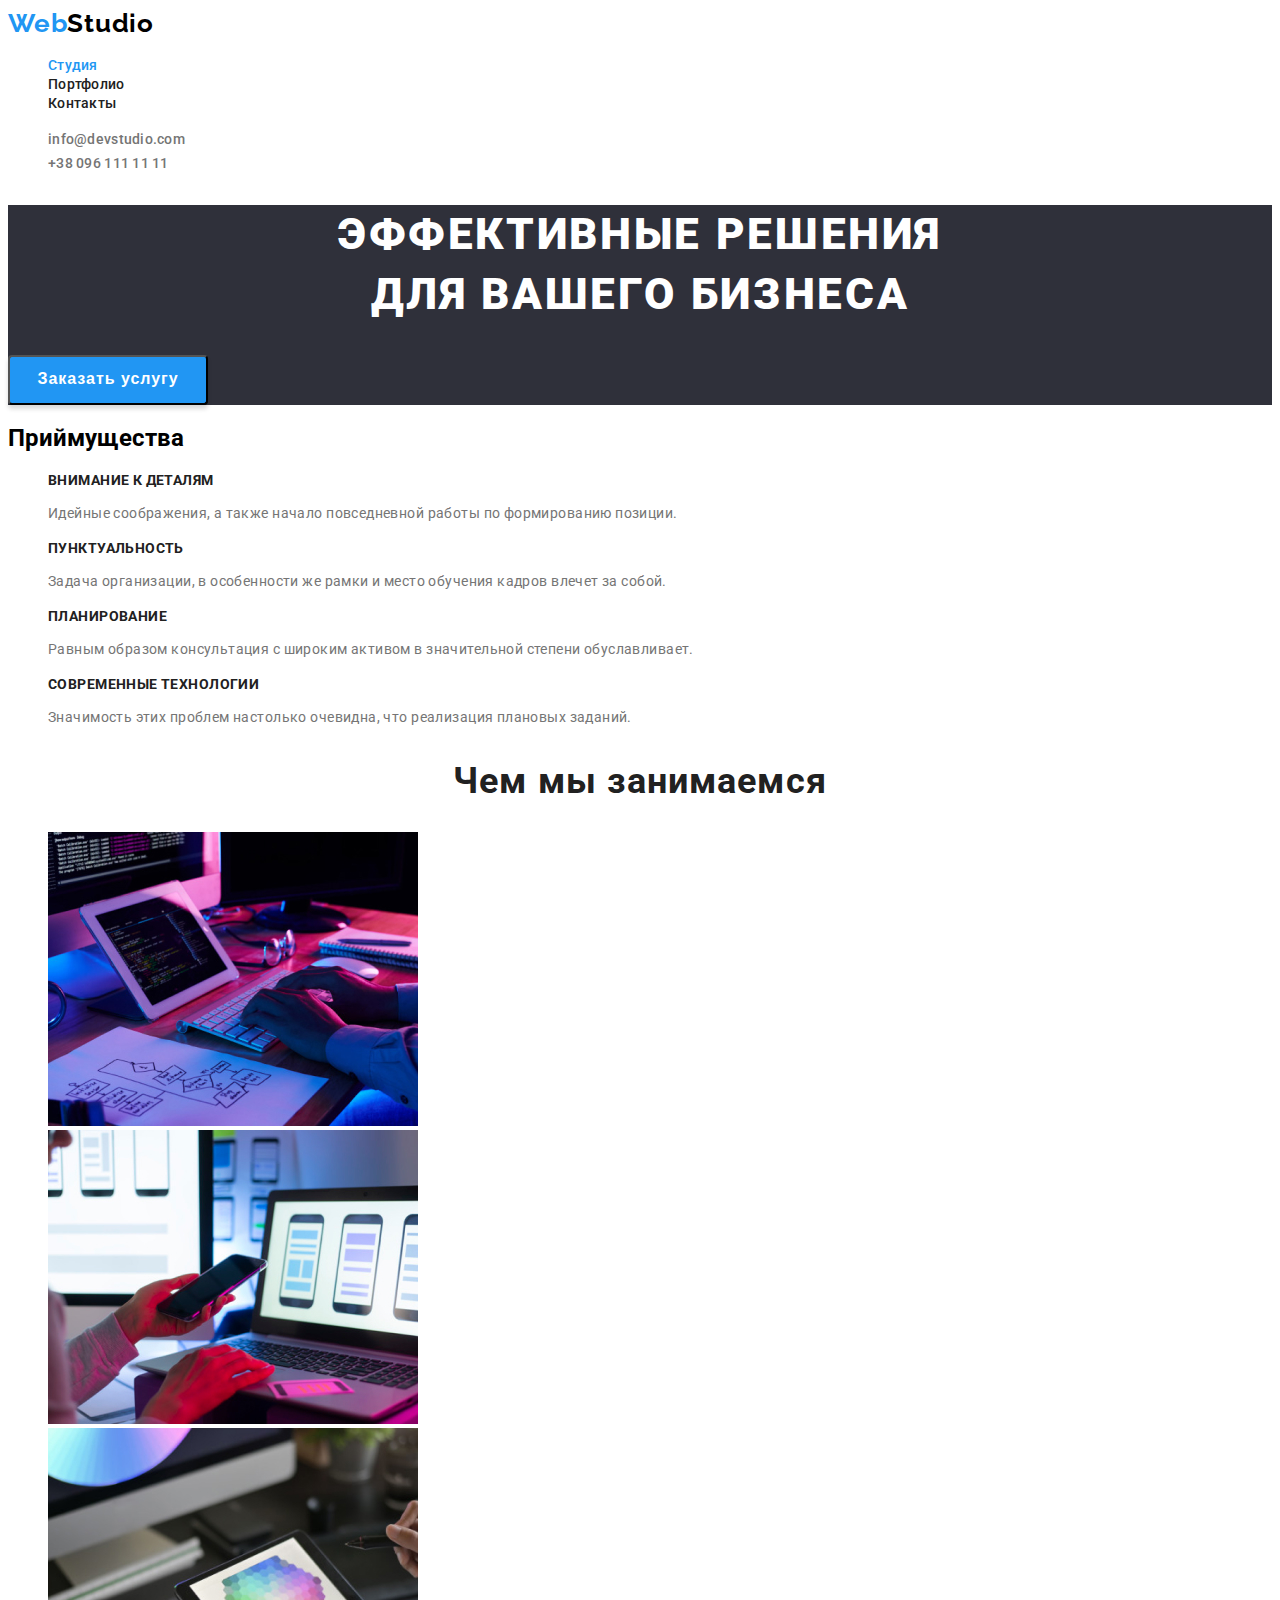
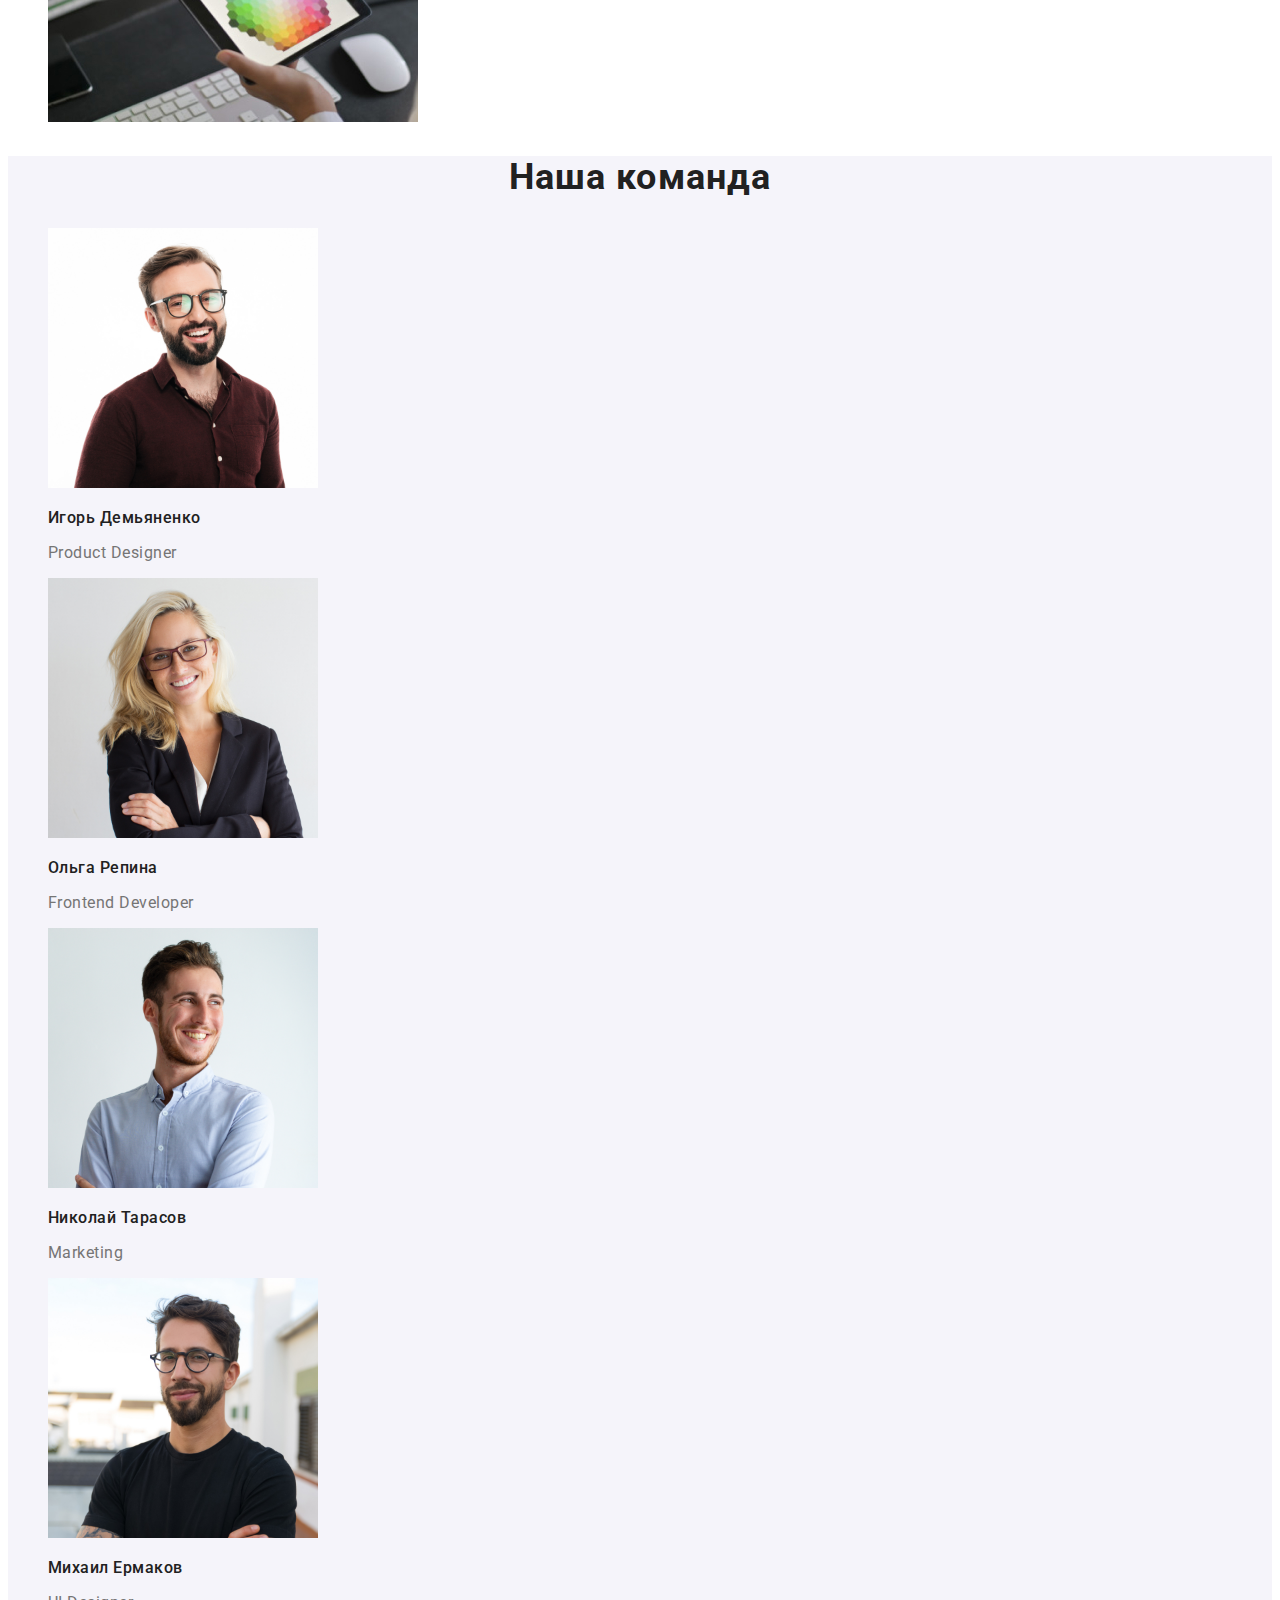
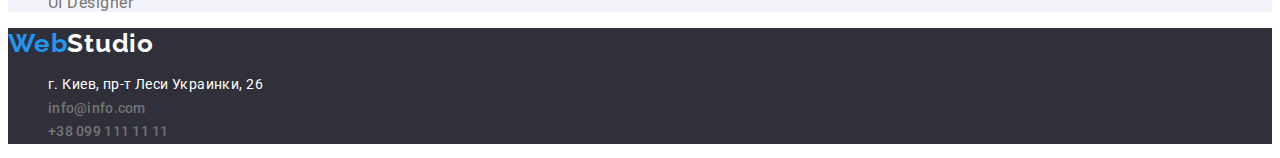
<file: index.html>
<!DOCTYPE html>
<html lang="ru">
  <head>
    <meta charset="UTF-8" />
    <meta http-equiv="X-UA-Compatible" content="IE=edge" />
    <meta name="viewport" content="width=device-width, initial-scale=1.0" />
    <title>WebStudio</title>
    <link
      href="https://fonts.googleapis.com/css2?family=Raleway:wght@700&family=Roboto:wght@400;500;700;900&display=swap"
      rel="stylesheet"
    />
    <link rel="stylesheet" href="./css/styles.css" />
  </head>
  <body class="page">
    <header class="page-header">
      <div class="page-header">
        <nav>
          <a href="./index.html" class="logo"><span class="blue">Web</span>Studio</a>
          <ul class="site-nav list">
            <li><a href="./index.html" class="active">Студия</a></li>
            <li><a href="./portfolio.html" class="link">Портфолио</a></li>
            <li><a href="" class="link">Контакты</a></li>
          </ul>
        </nav>

        <ul class="contacts list">
          <li>
            <a href="mailto:info@devstudio.com" class="contacts">info@devstudio.com</a>
          </li>
          <li>
            <a href="tel:+380961111111" class="contacts">+38 096 111 11 11</a>
          </li>
        </ul>
      </div>
    </header>

    <main>
      <section class="hero">
        <h1 class="hero-title">Эффективные решения <br />для вашего бизнеса</h1>
        <button type="button" class="button-hero">Заказать услугу</button>
      </section>
      <section class="section">
        <h2>Приймущества</h2>
        <ul class="features list">
          <li>
            <h3 class="title">Внимание к деталям</h3>
            <p>Идейные соображения, а также начало повседневной работы по формированию позиции.</p>
          </li>
          <li>
            <h3 class="title">Пунктуальность</h3>
            <p>
              Задача организации, в особенности же рамки и место обучения кадров влечет за собой.
            </p>
          </li>
          <li>
            <h3 class="title">Планирование</h3>
            <p>
              Равным образом консультация с широким активом в значительной степени обуславливает.
            </p>
          </li>
          <li>
            <h3 class="title">Современные технологии</h3>
            <p>Значимость этих проблем настолько очевидна, что реализация плановых заданий.</p>
          </li>
        </ul>
      </section>
      <section class="section-one">
        <h2 class="section-title">Чем мы занимаемся</h2>
        <ul class="list">
          <li><img src="./images/img.jpg" alt="написание кода" width="370" /></li>
          <li><img src="./images/box2.jpg" alt="адаптативный дизайн" width="370" /></li>
          <li><img src="./images/box3.jpg" alt="работа с планшетом" width="370" /></li>
        </ul>
      </section>
      <section class="section-team">
        <h2 class="section-title">Наша команда</h2>
        <ul class="team list">
          <li>
            <img src="./images/man.jpg" alt="Первый сотрудник" width="270" />
            <h3 class="name">Игорь Демьяненко</h3>
            <p>Product Designer</p>
          </li>
          <li>
            <img src="./images/man1.jpg" alt="Второй сотрудник" width="270" />
            <h3 class="name">Ольга Репина</h3>
            <p>Frontend Developer</p>
          </li>
          <li>
            <img src="./images/man2.jpg" alt="Третий сотрудник" width="270" />
            <h3 class="name">Николай Тарасов</h3>
            <p>Marketing</p>
          </li>
          <li>
            <img src="./images/man3.jpg" alt="Четвертый сотрудник" width="270" />
            <h3 class="name">Михаил Ермаков</h3>
            <p>UI Designer</p>
          </li>
        </ul>
      </section>
    </main>

    <footer>
      <section class="section-footer">
        <a href="./index.html" class="logo"
          ><span class="blue">Web</span><span class="white">Studio</span></a
        >
        <address>
          <ul class="contacts list">
            <li>
              <a href="https://goo.gl/maps/m5HyGAgMdNyjbcnx7" class="address"
                >г. Киев, пр-т Леси Украинки, 26</a
              >
            </li>
            <li>
              <a href="mailto:info@example.com" class="contacts">info@info.com</a>
            </li>
            <li>
              <a href="tel:+380991111111" class="contacts">+38 099 111 11 11</a>
            </li>
          </ul>
        </address>
      </section>
    </footer>
  </body>
</html>
</file>
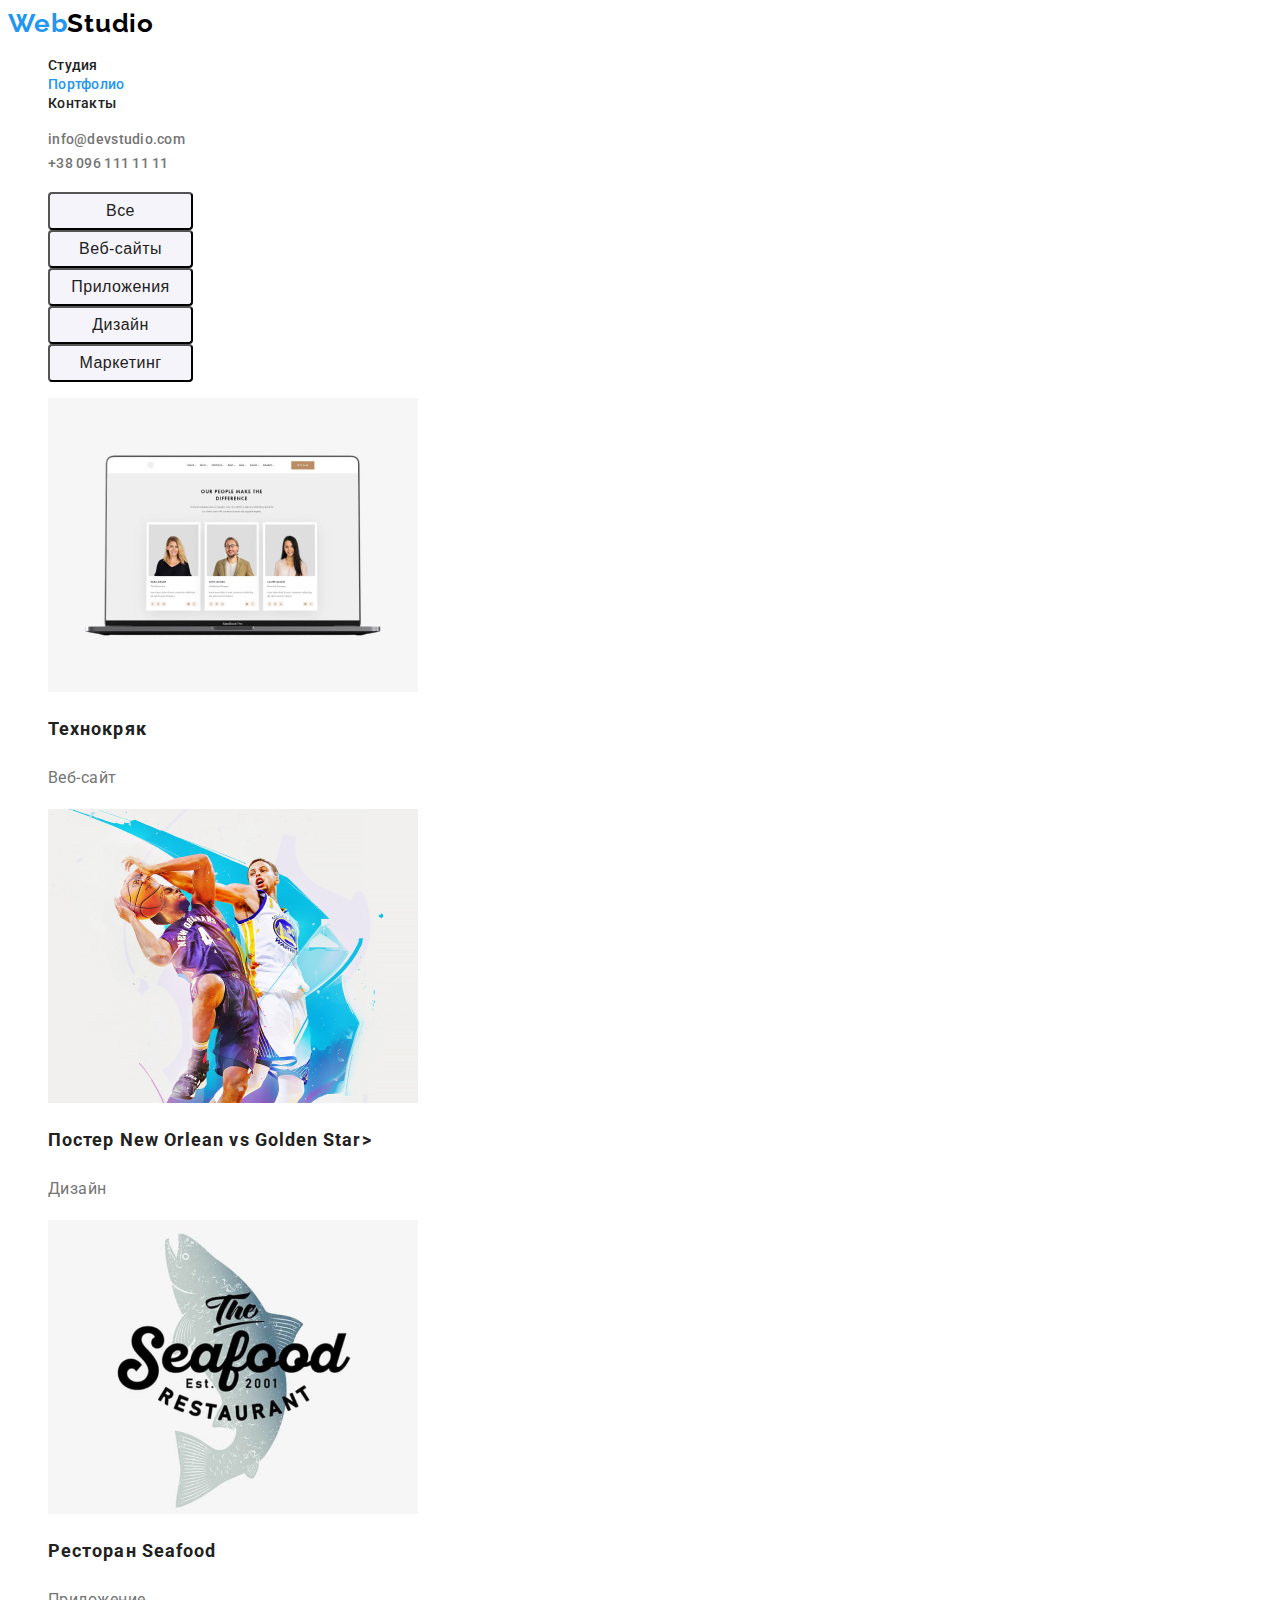
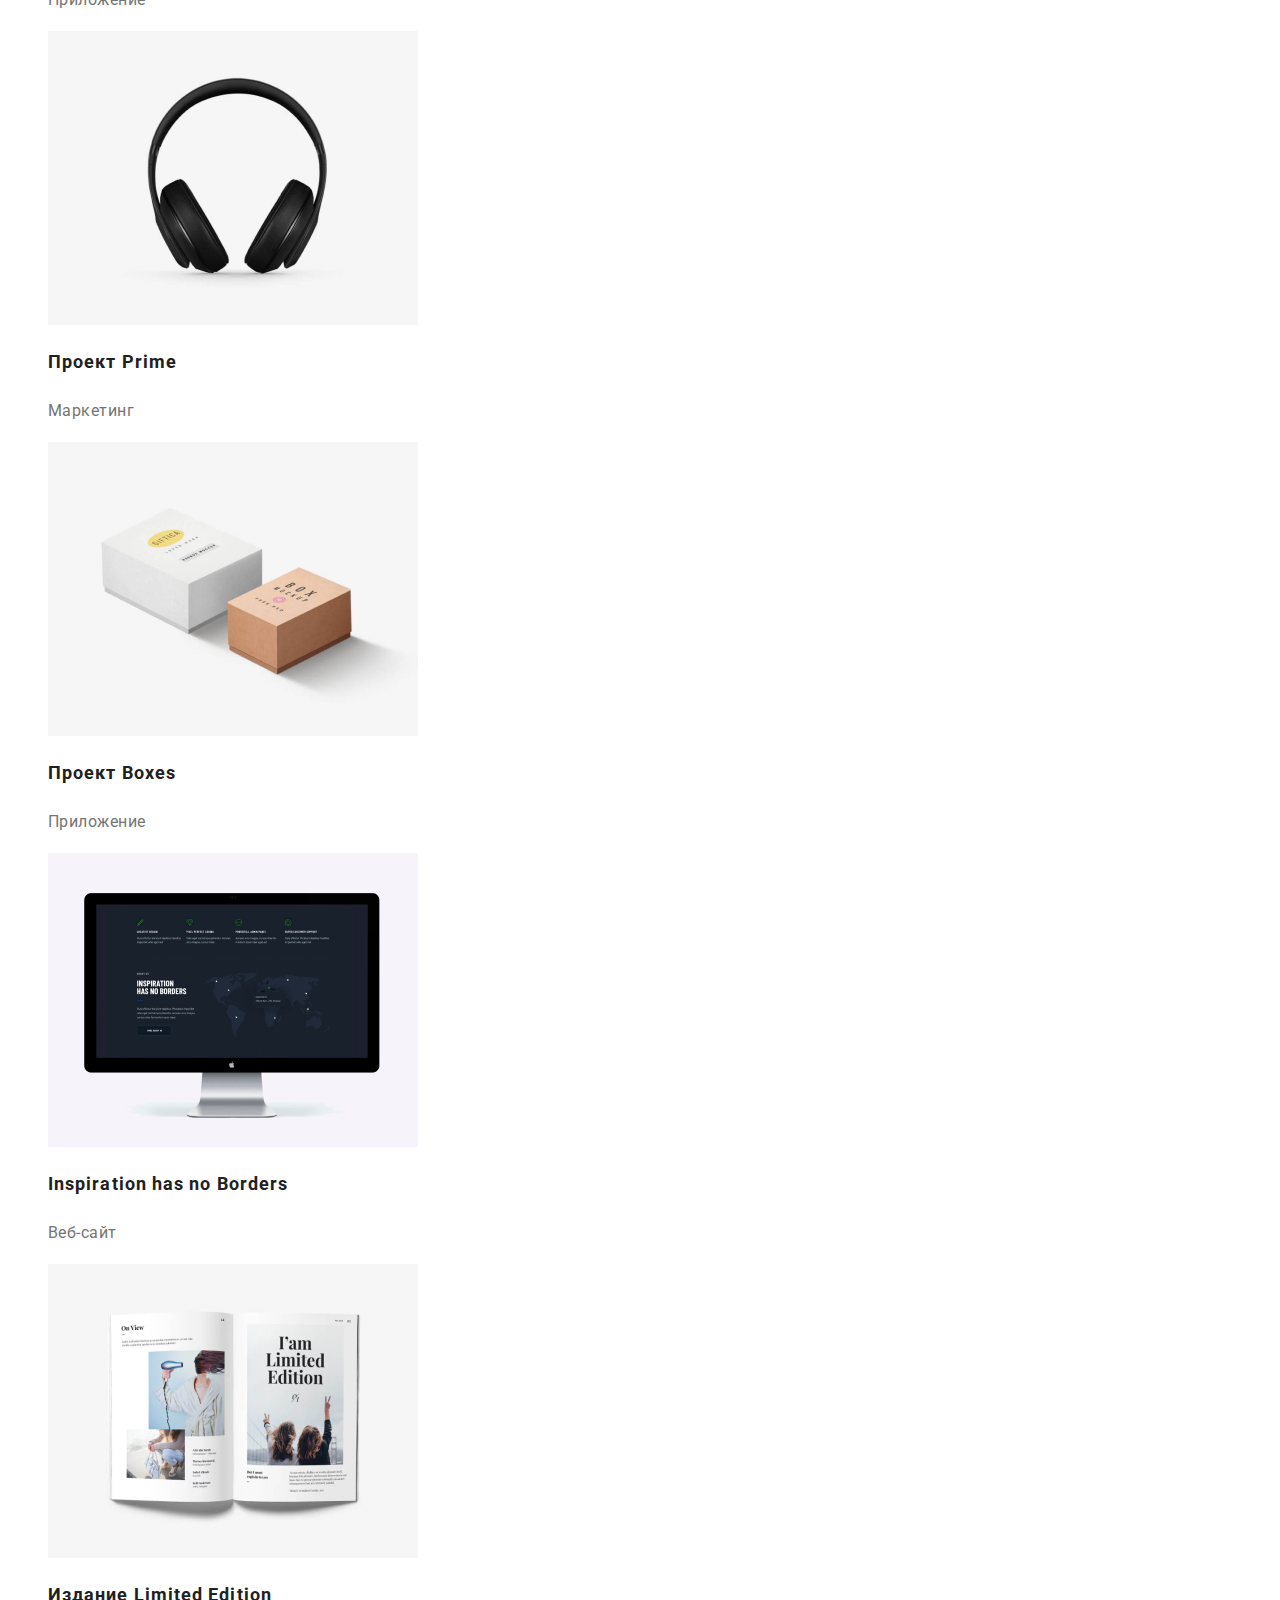
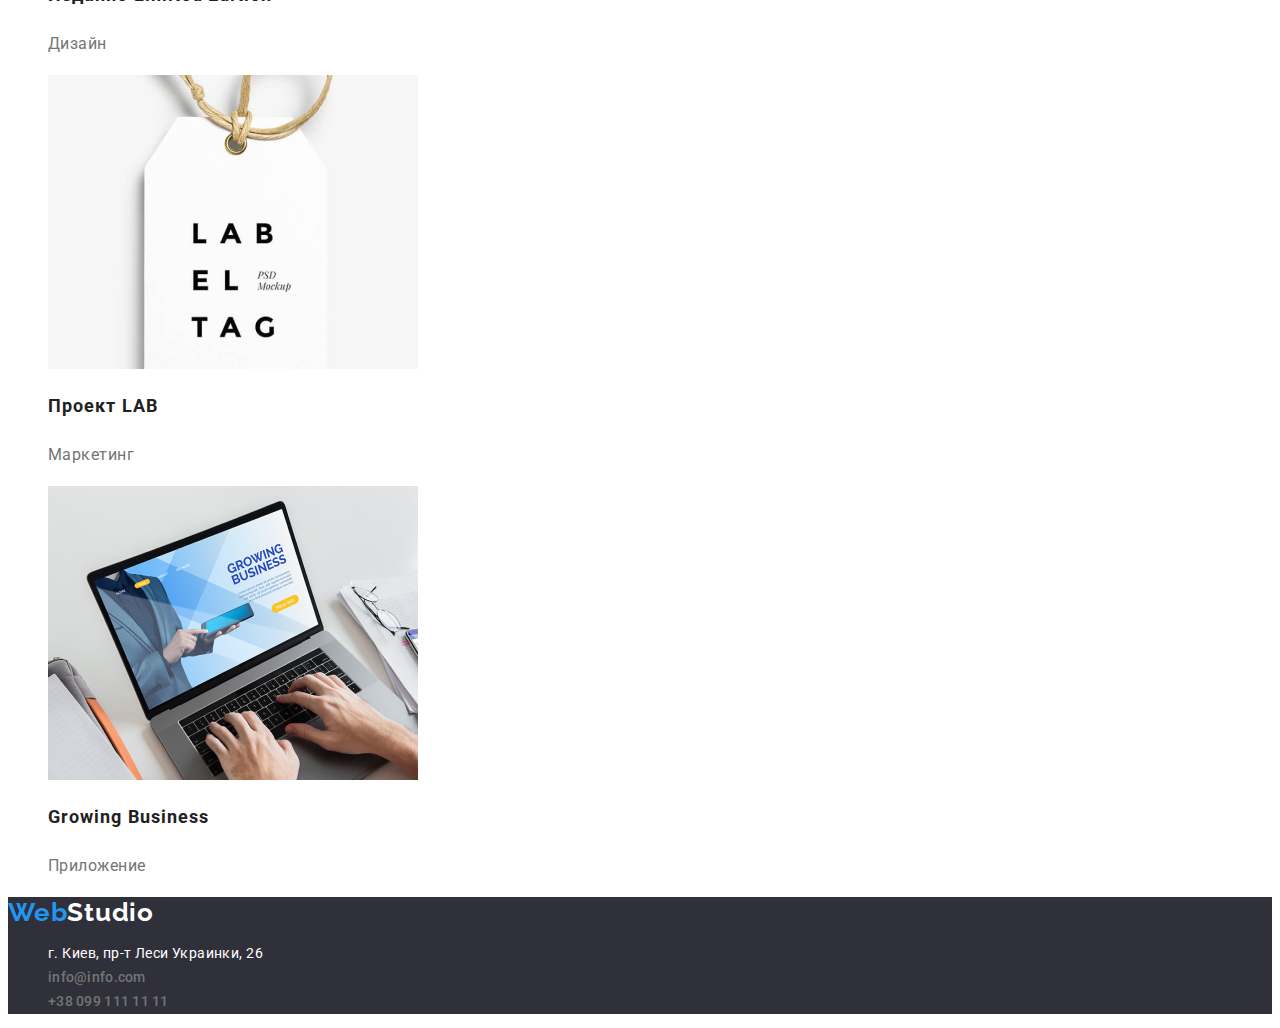
<file: portfolio.html>
<!DOCTYPE html>
<html lang="ru">
  <head>
    <meta charset="UTF-8" />
    <meta http-equiv="X-UA-Compatible" content="IE=edge" />
    <meta name="viewport" content="width=device-width, initial-scale=1.0" />
    <title>WebStudio</title>
    <link
      href="https://fonts.googleapis.com/css2?family=Raleway:wght@700&family=Roboto:wght@400;500;700;900&display=swap"
      rel="stylesheet"
    />
    <link rel="stylesheet" href="./css/styles.css" />
  </head>
  <body>
    <header class="page-header">
      <div class="page-header">
        <nav>
          <a href="./index.html" class="logo"><span class="blue">Web</span>Studio</a>
          <ul class="site-nav list">
            <li><a href="./index.html" class="link">Студия</a></li>
            <li><a href="./portfolio.html" class="active">Портфолио</a></li>
            <li><a href="" class="link">Контакты</a></li>
          </ul>
        </nav>

        <ul class="contacts list">
          <li>
            <a href="mailto:info@devstudio.com" class="contacts">info@devstudio.com</a>
          </li>
          <li>
            <a href="tel:+380961111111" class="contacts">+38 096 111 11 11</a>
          </li>
        </ul>
      </div>
    </header>
    <main>
      <section class="section-filter">
        <ul class="filter list">
          <li>
            <button type="button">Все</button>
          </li>
          <li>
            <button type="button">Веб-сайты</button>
          </li>
          <li>
            <button type="button">Приложения</button>
          </li>
          <li>
            <button type="button">Дизайн</button>
          </li>
          <li>
            <button type="button">Маркетинг</button>
          </li>
        </ul>
      </section>

      <section class="section-projects">
        <ul class="list">
          <li>
            <a href="">
              <img src="./images/portfolio1.jpg" alt="Пример работы" width="370" />
              <h2 class="name-pic">Технокряк</h2>
              <p class="type-pic">Веб-сайт</p>
            </a>
          </li>
          <li>
            <a href="">
              <img src="./images/portfolio2.jpg" alt="Пример работы" width="370" />
              <h2 class="name-pic">Постер New Orlean vs Golden Star></h2>
              <p class="type-pic">Дизайн</p>
            </a>
          </li>
          <li>
            <a href="">
              <img src="./images/portfolio3.jpg" alt="Пример работы" width="370" />
              <h2 class="name-pic">Ресторан Seafood</h2>
              <p class="type-pic">Приложение</p>
            </a>
          </li>
          <li>
            <a href="">
              <img src="./images/portfolio4.jpg" alt="Пример работы" width="370" />
              <h2 class="name-pic">Проект Prime</h2>
              <p class="type-pic">Маркетинг</p>
            </a>
          </li>
          <li>
            <a href="">
              <img src="./images/portfolio5.jpg" alt="Пример работы" width="370" />
              <h2 class="name-pic">Проект Boxes</h2>
              <p class="type-pic">Приложение</p>
            </a>
          </li>
          <li>
            <a href="">
              <img src="./images/portfolio6.jpg" alt="Пример работы" width="370" />
              <h2 class="name-pic">Inspiration has no Borders</h2>
              <p class="type-pic">Веб-сайт</p>
            </a>
          </li>
          <li>
            <a href="">
              <img src="./images/portfolio7.jpg" alt="Пример работы" width="370" />
              <h2 class="name-pic">Издание Limited Edition</h2>
              <p class="type-pic">Дизайн</p>
            </a>
          </li>
          <li>
            <a href="">
              <img src="./images/portfolio8.jpg" alt="Пример работы" width="370" />
              <h2 class="name-pic">Проект LAB</h2>
              <p class="type-pic">Маркетинг</p>
            </a>
          </li>
          <li>
            <a href="">
              <img src="./images/portfolio9.jpg" alt="Пример работы" width="370" />
              <h2 class="name-pic">Growing Business</h2>
              <p class="type-pic">Приложение</p>
            </a>
          </li>
        </ul>
      </section>
    </main>

    <footer>
      <section class="section-footer">
        <a href="./index.html" class="logo"
          ><span class="blue">Web</span><span class="white">Studio</span></a
        >
        <address>
          <ul class="contacts list">
            <li>
              <a href="https://goo.gl/maps/m5HyGAgMdNyjbcnx7" class="address"
                >г. Киев, пр-т Леси Украинки, 26</a
              >
            </li>
            <li>
              <a href="mailto:info@example.com" class="contacts">info@info.com</a>
            </li>
            <li>
              <a href="tel:+380991111111" class="contacts">+38 099 111 11 11</a>
            </li>
          </ul>
        </address>
      </section>
    </footer>
  </body>
</html>
</file>
<file: css/styles.css>
*,
*::before,
*::after {
  box-sizing: border-box;
}

.list {
  list-style: none;
}

a {
  text-decoration: none;
}

body {
  font-family: 'Roboto';
}

/* header */

.logo {
  color: #000000;
}

.blue {
  color: #2196f3;
}
.white {
  color: #ffffff;
}

.logo {
  font-family: 'Raleway';
  font-style: normal;
  font-weight: 700;
  font-size: 26px;
  line-height: 31px;
  letter-spacing: 0.03em;
}

.logo {
  color: #000000;
}

.link {
  font-style: normal;
  font-weight: 500;
  font-size: 14px;
  line-height: 16px;
  letter-spacing: 0.02em;
  color: #212121;
}

.active {
  font-style: normal;
  font-weight: 500;
  font-size: 14px;
  line-height: 16px;
  letter-spacing: 0.02em;
  color: rgba(33, 150, 243, 1);
}

.contacts {
  font-style: normal;
  font-weight: 500;
  font-size: 14px;
  line-height: 171%;
  letter-spacing: 0.02em;
  color: #757575;
}

/* main */
.hero {
  background-color: #2f303a;
}

.section-team {
  background-color: rgba(245, 244, 250, 1);
}

.hero .hero-title {
  font-style: normal;
  font-weight: 900;
  font-size: 44px;
  line-height: 136%;
  color: #ffffff;

  text-align: center;
  letter-spacing: 0.06em;
  text-transform: uppercase;
}

.hero button {
  background: rgba(33, 150, 243, 1);
  box-shadow: 0px 4px 4px rgba(0, 0, 0, 0.15);
  border-radius: 4px;
}

.features .title {
  font-style: normal;
  font-weight: 700;
  font-size: 14px;
  line-height: 16px;
  letter-spacing: 0.03em;
  text-transform: uppercase;

  color: #212121;
}

.features p {
  font-style: normal;
  font-weight: 400;
  font-size: 14px;
  line-height: 171%;
  letter-spacing: 0.03em;

  color: #757575;
}

.section-title {
  font-style: normal;
  font-weight: 700;
  font-size: 36px;
  line-height: 42px;
  text-align: center;
  letter-spacing: 0.03em;

  color: #212121;
}

.name {
  font-style: normal;
  font-weight: 500;
  font-size: 16px;
  line-height: 19px;
  letter-spacing: 0.03em;

  color: #212121;
}

.team p {
  font-style: normal;
  font-weight: 400;
  font-size: 16px;
  line-height: 19px;
  letter-spacing: 0.03em;

  color: #757575;
}

/*  */

.site-nav .link {
  color: #212121;
}

.site-nav .link:hover,
.site-nav .link:focus {
  color: #2196f3;
}

.contacts a:hover,
.contacts a:focus {
  color: #2196f3;
}

button {
  cursor: pointer;
}

.filter button {
  font-style: normal;
  font-weight: 500;
  font-size: 16px;
  line-height: 162%px;

  text-align: center;
  letter-spacing: 0.03em;

  color: #212121;

  width: 145px;
  height: 38px;

  background: #f5f4fa;
  border-radius: 4px;
}

.filter button:hover,
.filter button:focus {
  background-color: #2196f3;
  color: #ffffff;

  border: 1px solid #000000;
  text-shadow: 0px 4px 4px rgba(0, 0, 0, 0.25);
}
.name-pic {
  font-style: normal;
  font-weight: 700;
  font-size: 18px;
  line-height: 200%;
  letter-spacing: 0.06em;

  color: #212121;
}

.type-pic {
  font-style: normal;
  font-weight: 400;
  font-size: 16px;
  line-height: 188%;
  letter-spacing: 0.03em;

  color: #757575;
}

/* footer */

.section-footer {
  background-color: rgba(47, 48, 58, 1);
}

.address {
  font-style: normal;
  font-weight: 400;
  font-size: 14px;
  line-height: 171%;
  letter-spacing: 0.03em;

  color: #ffffff;
}
.button-hero {
  background-color: rgba(33, 150, 243, 1);
  font-style: normal;
  font-weight: 700;
  font-size: 16px;
  line-height: 188%;
  letter-spacing: 0.06em;

  color: #ffffff;

  width: 200px;
  height: 50px;
}

.button-hero:hover,
.button-hero:focus {
  background-color: rgba(24, 140, 232, 1);
}
</file>
